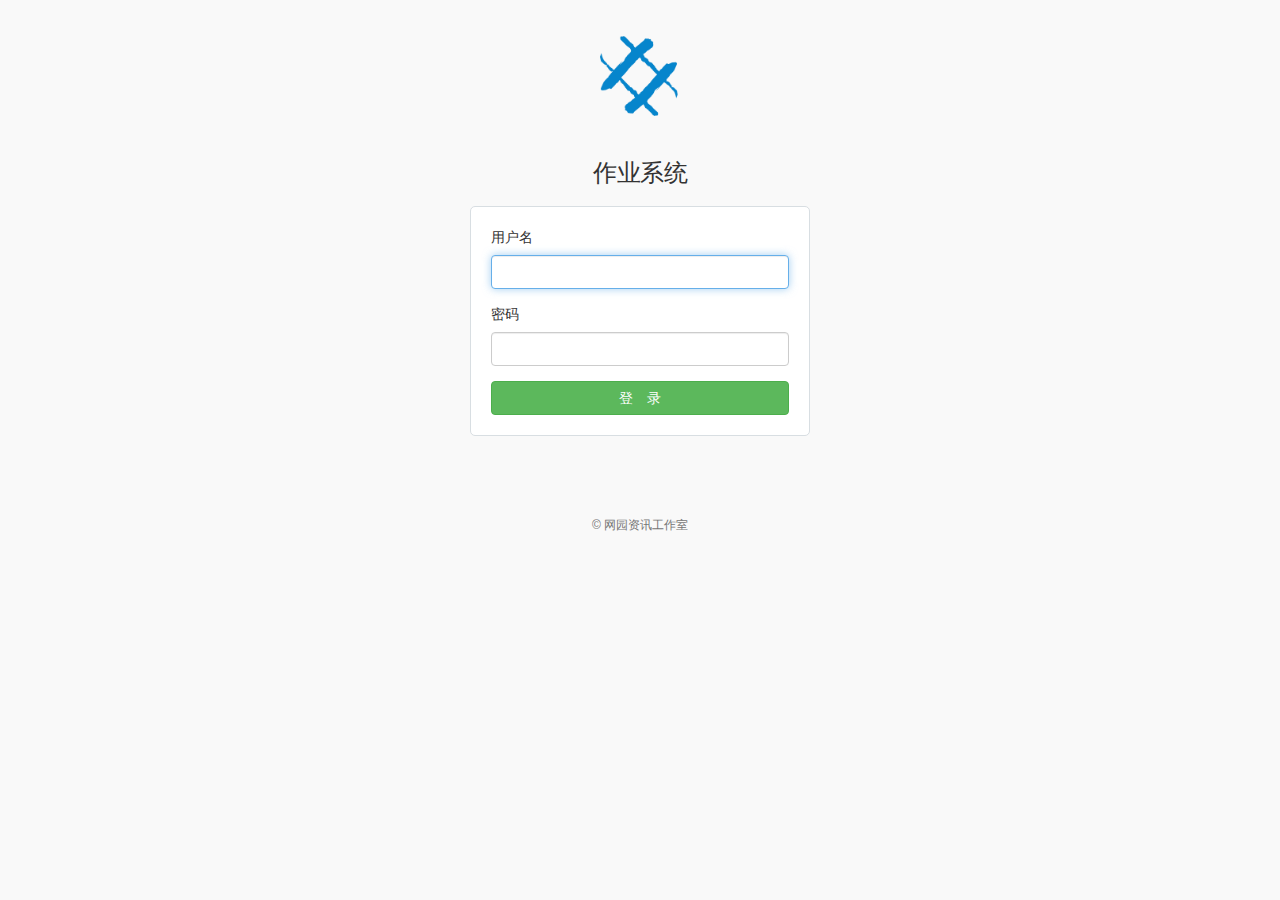
<file: front/index.html>
<!DOCTYPE html>
<html>
<head>
	<meta charset="utf-8">
    <meta http-equiv="X-UA-Compatible" content="IE=edge">
    <meta name="viewport" content="width=device-width, initial-scale=1">
	<title>登录 · 作业系统</title>
	<link rel="stylesheet" type="text/css" href="css/bootstrap.min.css">
	<link rel="stylesheet" type="text/css" href="css/font-awesome.min.css">
	<link rel="stylesheet" type="text/css" href="css/sweetalert.css">
	<link rel="stylesheet" type="text/css" href="css/common.css">
	<link rel="stylesheet" type="text/css" href="css/index.css">
	<script type="text/javascript" src="js/jquery-3.1.1.min.js"></script>
	<script type="text/javascript" src="js/js.cookie-2.1.3.min.js"></script>
	<script type="text/javascript" src="js/bootstrap.min.js"></script>
	<script type="text/javascript" src="js/sweetalert.min.js"></script>
    <script type="text/javascript" src="js/common.js"></script>
	<script type="text/javascript" src="js/index.js"></script>
</head>
<body>
	<header>
		<div class="container-fluid header-logo">
			<a href="https://wangyuan.info/" target="_blank"><img src="images/wy_logo.png"></a>
		</div>
	</header>

	<div class="main container">
		<div class="auth-form">
			<form id="form-login" role="form">
				<div class="auth-form-header">
					<h1>作业系统</h1>
				</div>

				<div class="auth-form-body">
					<div class="form-group">
					    <label for="username">用户名</label>
					    <input type="text" class="form-control" name="username" id="login-username" autofocus="autofocus" tabindex="1" required="required" maxlength="15" />
					</div>
					<div class="form-group">
					    <label for="password">密码</label>
					    <input type="password" class="form-control" name="password" id="login-password" tabindex="2" required="required" maxlength="30" />
					</div>
					<button type="submit" id="btn-login" tabindex="3" class="btn btn-success btn-block" data-loading-text="登录中..." autocomplete="off">登　录</button>
				</div>
			</form>
			<!-- <p class="signup-callout">没有账户？<a href="signup.html" target="_self">注册</a></p> -->
		</div>
	</div>

	<footer>
		<!-- <ul class="site-footer-links">
			<li><a href="hh">使用条款</a></li>
			<li><a href="hh">隐私协议</a></li>
			<li><a href="hh">账户安全</a></li>
			<li><a href="hh">关于网园</a></li>
		</ul> -->
		<p class="site-footer-copyright">&copy; 网园资讯工作室</p>
	</footer>
</body>
</html>
</file>
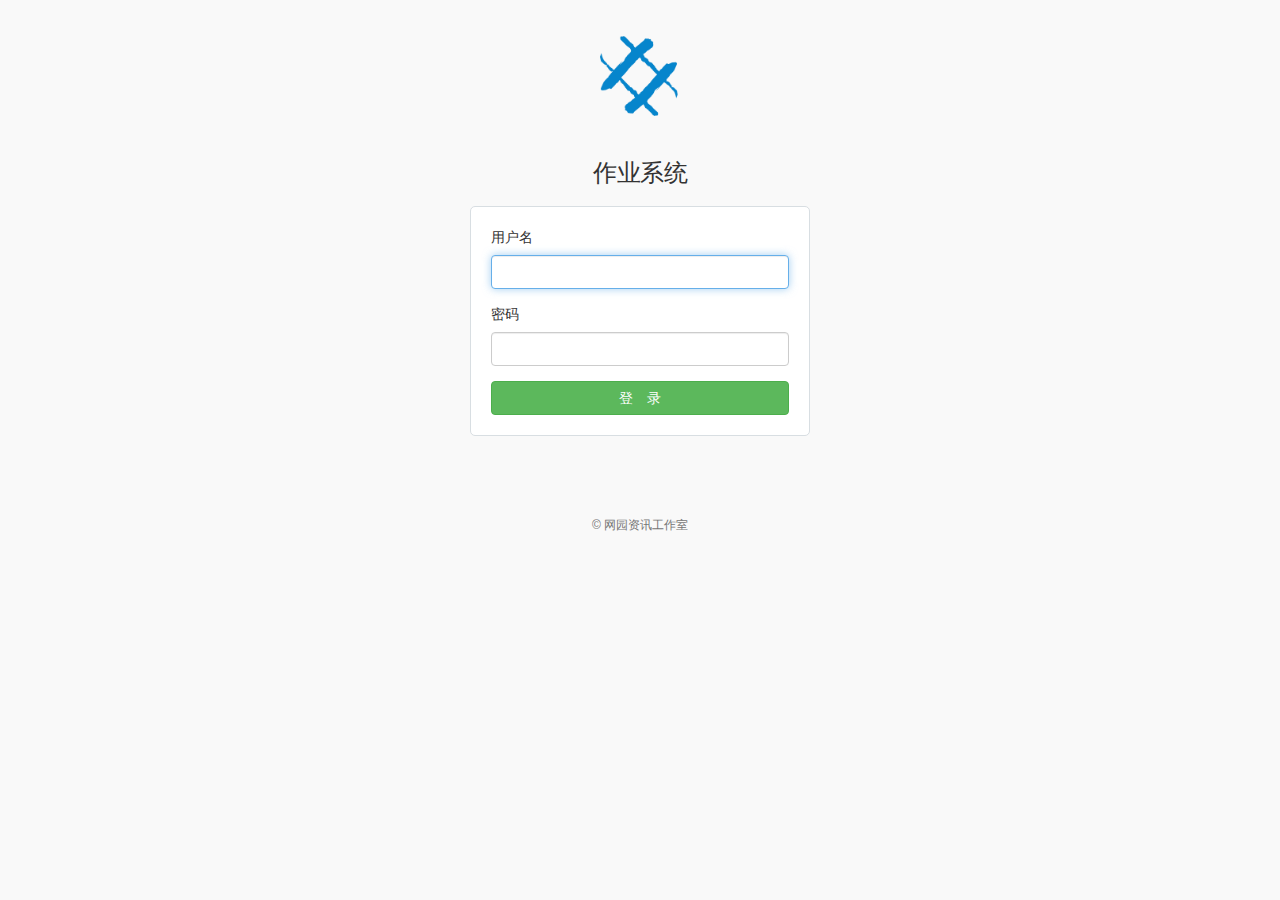
<file: front/upload.html>
<!DOCTYPE html>
<html>
<head>
	<meta charset="utf-8">
    <meta http-equiv="X-UA-Compatible" content="IE=edge">
    <meta name="viewport" content="width=device-width, initial-scale=1">
	<title>上传 · 作业系统</title>
	<link rel="stylesheet" type="text/css" href="css/bootstrap.min.css">
	<link rel="stylesheet" type="text/css" href="css/font-awesome.min.css">
	<link rel="stylesheet" type="text/css" href="css/sweetalert.css">
    <link rel="stylesheet" type="text/css" href="css/common.css">
    <link rel="stylesheet" type="text/css" href="css/upload.css">
	<script type="text/javascript" src="js/jquery-3.1.1.min.js"></script>
    <script type="text/javascript" src="js/js.cookie-2.1.3.min.js"></script>
	<script type="text/javascript" src="js/bootstrap.min.js"></script>
	<script type="text/javascript" src="js/sweetalert.min.js"></script>
    <script type="text/javascript" src="js/common.js"></script>
    <script type="text/javascript" src="js/upload.js"></script>
</head>
<body>
	<header>
		<nav class="navbar navbar-default navbar-static-top wy-navbar" role="navigation">
			<div class="container">
				<div class="navbar-header">
					<button type="button" class="navbar-toggle collapsed" data-toggle="collapse" data-target="#bs-example-navbar-collapse-1">
				        <span class="icon-bar"></span>
				        <span class="icon-bar"></span>
				        <span class="icon-bar"></span>
		     		</button>
		    		<a class="navbar-brand wy-brand" href="upload.html"><img src="images/wy_logo.png"><span>网园资讯工作室</span></a>
                </div>

                <div class="collapse navbar-collapse" id="bs-example-navbar-collapse-1">
                    <ul class="nav navbar-nav">
                        <li class="active"><a href="upload.html">上传作业</a></li>
                    </ul>
                    <ul class="nav navbar-nav navbar-right">
                        <li class="active"><a id="logined-username"></a></li>
                        <li class="dropdown">
                            <a href="#" class="dropdown-toggle" data-toggle="dropdown"><i class="fa fa-signal"></i> <span class="caret"></span></a>
                            <ul class="dropdown-menu" role="menu">
                                <li><a href="http://wangyuan.info/" target="_blank"><i class="fa fa-bookmark"></i> 网园官网</a></li>
                                <li class="divider"></li>
                                <li><a id="btn-logout"><i class="fa fa-sign-out"></i> 登出</a></li>
                            </ul>
                        </li>
                    </ul>
                </div>
			</div>
		</nav>
	</header>

    <div class="main container">
        <div class="upload-form">
            <div class="upload-form-body">
                <div class="progress" id="upload-hws-progress" style="display: none;">
                    <div class="progress-bar progress-bar-success progress-bar-striped active" role="progressbar" aria-valuenow="100" aria-valuemin="0" aria-valuemax="100" style="width: 100%">
                        <span>0%</span>
                    </div>
                </div>
                <input type="file" name="file_hws" id="input_file_hws" style="display: none;">
                <button type="button" id="btn-file-hws" tabindex="1" class="btn btn-info btn-lg" data-loading-text="准备中..." autocomplete="off"><i class="fa fa-cloud-upload"></i> 上传作业</button>
                <p class="upload-note">（文件大小限制20M以内，且仅允许上传zip, rar, 7z格式的作业文件）</p>
            </div>
        </div>
    </div>

    <footer>
        <p class="site-footer-copyright">&copy; 网园资讯工作室</p>
    </footer>
</body>
</html>
</file>
<file: front/css/sweetalert.css>
body.stop-scrolling {
  height: 100%;
  overflow: hidden; }

.sweet-overlay {
  background-color: black;
  /* IE8 */
  -ms-filter: "progid:DXImageTransform.Microsoft.Alpha(Opacity=40)";
  /* IE8 */
  background-color: rgba(0, 0, 0, 0.4);
  position: fixed;
  left: 0;
  right: 0;
  top: 0;
  bottom: 0;
  display: none;
  z-index: 10000; }

.sweet-alert {
  background-color: white;
  font-family: 'Open Sans', 'Helvetica Neue', Helvetica, Arial, sans-serif;
  width: 478px;
  padding: 17px;
  border-radius: 5px;
  text-align: center;
  position: fixed;
  left: 50%;
  top: 50%;
  margin-left: -256px;
  margin-top: -200px;
  overflow: hidden;
  display: none;
  z-index: 99999; }
  @media all and (max-width: 540px) {
    .sweet-alert {
      width: auto;
      margin-left: 0;
      margin-right: 0;
      left: 15px;
      right: 15px; } }
  .sweet-alert h2 {
    color: #575757;
    font-size: 30px;
    text-align: center;
    font-weight: 600;
    text-transform: none;
    position: relative;
    margin: 25px 0;
    padding: 0;
    line-height: 40px;
    display: block; }
  .sweet-alert p {
    color: #797979;
    font-size: 16px;
    text-align: center;
    font-weight: 300;
    position: relative;
    text-align: inherit;
    float: none;
    margin: 0;
    padding: 0;
    line-height: normal; }
  .sweet-alert fieldset {
    border: none;
    position: relative; }
  .sweet-alert .sa-error-container {
    background-color: #f1f1f1;
    margin-left: -17px;
    margin-right: -17px;
    overflow: hidden;
    padding: 0 10px;
    max-height: 0;
    webkit-transition: padding 0.15s, max-height 0.15s;
    transition: padding 0.15s, max-height 0.15s; }
    .sweet-alert .sa-error-container.show {
      padding: 10px 0;
      max-height: 100px;
      webkit-transition: padding 0.2s, max-height 0.2s;
      transition: padding 0.25s, max-height 0.25s; }
    .sweet-alert .sa-error-container .icon {
      display: inline-block;
      width: 24px;
      height: 24px;
      border-radius: 50%;
      background-color: #ea7d7d;
      color: white;
      line-height: 24px;
      text-align: center;
      margin-right: 3px; }
    .sweet-alert .sa-error-container p {
      display: inline-block; }
  .sweet-alert .sa-input-error {
    position: absolute;
    top: 29px;
    right: 26px;
    width: 20px;
    height: 20px;
    opacity: 0;
    -webkit-transform: scale(0.5);
    transform: scale(0.5);
    -webkit-transform-origin: 50% 50%;
    transform-origin: 50% 50%;
    -webkit-transition: all 0.1s;
    transition: all 0.1s; }
    .sweet-alert .sa-input-error::before, .sweet-alert .sa-input-error::after {
      content: "";
      width: 20px;
      height: 6px;
      background-color: #f06e57;
      border-radius: 3px;
      position: absolute;
      top: 50%;
      margin-top: -4px;
      left: 50%;
      margin-left: -9px; }
    .sweet-alert .sa-input-error::before {
      -webkit-transform: rotate(-45deg);
      transform: rotate(-45deg); }
    .sweet-alert .sa-input-error::after {
      -webkit-transform: rotate(45deg);
      transform: rotate(45deg); }
    .sweet-alert .sa-input-error.show {
      opacity: 1;
      -webkit-transform: scale(1);
      transform: scale(1); }
  .sweet-alert input {
    width: 100%;
    box-sizing: border-box;
    border-radius: 3px;
    border: 1px solid #d7d7d7;
    height: 43px;
    margin-top: 10px;
    margin-bottom: 17px;
    font-size: 18px;
    box-shadow: inset 0px 1px 1px rgba(0, 0, 0, 0.06);
    padding: 0 12px;
    display: none;
    -webkit-transition: all 0.3s;
    transition: all 0.3s; }
    .sweet-alert input:focus {
      outline: none;
      box-shadow: 0px 0px 3px #c4e6f5;
      border: 1px solid #b4dbed; }
      .sweet-alert input:focus::-moz-placeholder {
        transition: opacity 0.3s 0.03s ease;
        opacity: 0.5; }
      .sweet-alert input:focus:-ms-input-placeholder {
        transition: opacity 0.3s 0.03s ease;
        opacity: 0.5; }
      .sweet-alert input:focus::-webkit-input-placeholder {
        transition: opacity 0.3s 0.03s ease;
        opacity: 0.5; }
    .sweet-alert input::-moz-placeholder {
      color: #bdbdbd; }
    .sweet-alert input:-ms-input-placeholder {
      color: #bdbdbd; }
    .sweet-alert input::-webkit-input-placeholder {
      color: #bdbdbd; }
  .sweet-alert.show-input input {
    display: block; }
  .sweet-alert .sa-confirm-button-container {
    display: inline-block;
    position: relative; }
  .sweet-alert .la-ball-fall {
    position: absolute;
    left: 50%;
    top: 50%;
    margin-left: -27px;
    margin-top: 4px;
    opacity: 0;
    visibility: hidden; }
  .sweet-alert button {
    background-color: #8CD4F5;
    color: white;
    border: none;
    box-shadow: none;
    font-size: 17px;
    font-weight: 500;
    -webkit-border-radius: 4px;
    border-radius: 5px;
    padding: 10px 32px;
    margin: 26px 5px 0 5px;
    cursor: pointer; }
    .sweet-alert button:focus {
      outline: none;
      box-shadow: 0 0 2px rgba(128, 179, 235, 0.5), inset 0 0 0 1px rgba(0, 0, 0, 0.05); }
    .sweet-alert button:hover {
      background-color: #7ecff4; }
    .sweet-alert button:active {
      background-color: #5dc2f1; }
    .sweet-alert button.cancel {
      background-color: #C1C1C1; }
      .sweet-alert button.cancel:hover {
        background-color: #b9b9b9; }
      .sweet-alert button.cancel:active {
        background-color: #a8a8a8; }
      .sweet-alert button.cancel:focus {
        box-shadow: rgba(197, 205, 211, 0.8) 0px 0px 2px, rgba(0, 0, 0, 0.0470588) 0px 0px 0px 1px inset !important; }
    .sweet-alert button[disabled] {
      opacity: .6;
      cursor: default; }
    .sweet-alert button.confirm[disabled] {
      color: transparent; }
      .sweet-alert button.confirm[disabled] ~ .la-ball-fall {
        opacity: 1;
        visibility: visible;
        transition-delay: 0s; }
    .sweet-alert button::-moz-focus-inner {
      border: 0; }
  .sweet-alert[data-has-cancel-button=false] button {
    box-shadow: none !important; }
  .sweet-alert[data-has-confirm-button=false][data-has-cancel-button=false] {
    padding-bottom: 40px; }
  .sweet-alert .sa-icon {
    width: 80px;
    height: 80px;
    border: 4px solid gray;
    -webkit-border-radius: 40px;
    border-radius: 40px;
    border-radius: 50%;
    margin: 20px auto;
    padding: 0;
    position: relative;
    box-sizing: content-box; }
    .sweet-alert .sa-icon.sa-error {
      border-color: #F27474; }
      .sweet-alert .sa-icon.sa-error .sa-x-mark {
        position: relative;
        display: block; }
      .sweet-alert .sa-icon.sa-error .sa-line {
        position: absolute;
        height: 5px;
        width: 47px;
        background-color: #F27474;
        display: block;
        top: 37px;
        border-radius: 2px; }
        .sweet-alert .sa-icon.sa-error .sa-line.sa-left {
          -webkit-transform: rotate(45deg);
          transform: rotate(45deg);
          left: 17px; }
        .sweet-alert .sa-icon.sa-error .sa-line.sa-right {
          -webkit-transform: rotate(-45deg);
          transform: rotate(-45deg);
          right: 16px; }
    .sweet-alert .sa-icon.sa-warning {
      border-color: #F8BB86; }
      .sweet-alert .sa-icon.sa-warning .sa-body {
        position: absolute;
        width: 5px;
        height: 47px;
        left: 50%;
        top: 10px;
        -webkit-border-radius: 2px;
        border-radius: 2px;
        margin-left: -2px;
        background-color: #F8BB86; }
      .sweet-alert .sa-icon.sa-warning .sa-dot {
        position: absolute;
        width: 7px;
        height: 7px;
        -webkit-border-radius: 50%;
        border-radius: 50%;
        margin-left: -3px;
        left: 50%;
        bottom: 10px;
        background-color: #F8BB86; }
    .sweet-alert .sa-icon.sa-info {
      border-color: #C9DAE1; }
      .sweet-alert .sa-icon.sa-info::before {
        content: "";
        position: absolute;
        width: 5px;
        height: 29px;
        left: 50%;
        bottom: 17px;
        border-radius: 2px;
        margin-left: -2px;
        background-color: #C9DAE1; }
      .sweet-alert .sa-icon.sa-info::after {
        content: "";
        position: absolute;
        width: 7px;
        height: 7px;
        border-radius: 50%;
        margin-left: -3px;
        top: 19px;
        background-color: #C9DAE1; }
    .sweet-alert .sa-icon.sa-success {
      border-color: #A5DC86; }
      .sweet-alert .sa-icon.sa-success::before, .sweet-alert .sa-icon.sa-success::after {
        content: '';
        -webkit-border-radius: 40px;
        border-radius: 40px;
        border-radius: 50%;
        position: absolute;
        width: 60px;
        height: 120px;
        background: white;
        -webkit-transform: rotate(45deg);
        transform: rotate(45deg); }
      .sweet-alert .sa-icon.sa-success::before {
        -webkit-border-radius: 120px 0 0 120px;
        border-radius: 120px 0 0 120px;
        top: -7px;
        left: -33px;
        -webkit-transform: rotate(-45deg);
        transform: rotate(-45deg);
        -webkit-transform-origin: 60px 60px;
        transform-origin: 60px 60px; }
      .sweet-alert .sa-icon.sa-success::after {
        -webkit-border-radius: 0 120px 120px 0;
        border-radius: 0 120px 120px 0;
        top: -11px;
        left: 30px;
        -webkit-transform: rotate(-45deg);
        transform: rotate(-45deg);
        -webkit-transform-origin: 0px 60px;
        transform-origin: 0px 60px; }
      .sweet-alert .sa-icon.sa-success .sa-placeholder {
        width: 80px;
        height: 80px;
        border: 4px solid rgba(165, 220, 134, 0.2);
        -webkit-border-radius: 40px;
        border-radius: 40px;
        border-radius: 50%;
        box-sizing: content-box;
        position: absolute;
        left: -4px;
        top: -4px;
        z-index: 2; }
      .sweet-alert .sa-icon.sa-success .sa-fix {
        width: 5px;
        height: 90px;
        background-color: white;
        position: absolute;
        left: 28px;
        top: 8px;
        z-index: 1;
        -webkit-transform: rotate(-45deg);
        transform: rotate(-45deg); }
      .sweet-alert .sa-icon.sa-success .sa-line {
        height: 5px;
        background-color: #A5DC86;
        display: block;
        border-radius: 2px;
        position: absolute;
        z-index: 2; }
        .sweet-alert .sa-icon.sa-success .sa-line.sa-tip {
          width: 25px;
          left: 14px;
          top: 46px;
          -webkit-transform: rotate(45deg);
          transform: rotate(45deg); }
        .sweet-alert .sa-icon.sa-success .sa-line.sa-long {
          width: 47px;
          right: 8px;
          top: 38px;
          -webkit-transform: rotate(-45deg);
          transform: rotate(-45deg); }
    .sweet-alert .sa-icon.sa-custom {
      background-size: contain;
      border-radius: 0;
      border: none;
      background-position: center center;
      background-repeat: no-repeat; }

/*
 * Animations
 */
@-webkit-keyframes showSweetAlert {
  0% {
    transform: scale(0.7);
    -webkit-transform: scale(0.7); }
  45% {
    transform: scale(1.05);
    -webkit-transform: scale(1.05); }
  80% {
    transform: scale(0.95);
    -webkit-transform: scale(0.95); }
  100% {
    transform: scale(1);
    -webkit-transform: scale(1); } }

@keyframes showSweetAlert {
  0% {
    transform: scale(0.7);
    -webkit-transform: scale(0.7); }
  45% {
    transform: scale(1.05);
    -webkit-transform: scale(1.05); }
  80% {
    transform: scale(0.95);
    -webkit-transform: scale(0.95); }
  100% {
    transform: scale(1);
    -webkit-transform: scale(1); } }

@-webkit-keyframes hideSweetAlert {
  0% {
    transform: scale(1);
    -webkit-transform: scale(1); }
  100% {
    transform: scale(0.5);
    -webkit-transform: scale(0.5); } }

@keyframes hideSweetAlert {
  0% {
    transform: scale(1);
    -webkit-transform: scale(1); }
  100% {
    transform: scale(0.5);
    -webkit-transform: scale(0.5); } }

@-webkit-keyframes slideFromTop {
  0% {
    top: 0%; }
  100% {
    top: 50%; } }

@keyframes slideFromTop {
  0% {
    top: 0%; }
  100% {
    top: 50%; } }

@-webkit-keyframes slideToTop {
  0% {
    top: 50%; }
  100% {
    top: 0%; } }

@keyframes slideToTop {
  0% {
    top: 50%; }
  100% {
    top: 0%; } }

@-webkit-keyframes slideFromBottom {
  0% {
    top: 70%; }
  100% {
    top: 50%; } }

@keyframes slideFromBottom {
  0% {
    top: 70%; }
  100% {
    top: 50%; } }

@-webkit-keyframes slideToBottom {
  0% {
    top: 50%; }
  100% {
    top: 70%; } }

@keyframes slideToBottom {
  0% {
    top: 50%; }
  100% {
    top: 70%; } }

.showSweetAlert[data-animation=pop] {
  -webkit-animation: showSweetAlert 0.3s;
  animation: showSweetAlert 0.3s; }

.showSweetAlert[data-animation=none] {
  -webkit-animation: none;
  animation: none; }

.showSweetAlert[data-animation=slide-from-top] {
  -webkit-animation: slideFromTop 0.3s;
  animation: slideFromTop 0.3s; }

.showSweetAlert[data-animation=slide-from-bottom] {
  -webkit-animation: slideFromBottom 0.3s;
  animation: slideFromBottom 0.3s; }

.hideSweetAlert[data-animation=pop] {
  -webkit-animation: hideSweetAlert 0.2s;
  animation: hideSweetAlert 0.2s; }

.hideSweetAlert[data-animation=none] {
  -webkit-animation: none;
  animation: none; }

.hideSweetAlert[data-animation=slide-from-top] {
  -webkit-animation: slideToTop 0.4s;
  animation: slideToTop 0.4s; }

.hideSweetAlert[data-animation=slide-from-bottom] {
  -webkit-animation: slideToBottom 0.3s;
  animation: slideToBottom 0.3s; }

@-webkit-keyframes animateSuccessTip {
  0% {
    width: 0;
    left: 1px;
    top: 19px; }
  54% {
    width: 0;
    left: 1px;
    top: 19px; }
  70% {
    width: 50px;
    left: -8px;
    top: 37px; }
  84% {
    width: 17px;
    left: 21px;
    top: 48px; }
  100% {
    width: 25px;
    left: 14px;
    top: 45px; } }

@keyframes animateSuccessTip {
  0% {
    width: 0;
    left: 1px;
    top: 19px; }
  54% {
    width: 0;
    left: 1px;
    top: 19px; }
  70% {
    width: 50px;
    left: -8px;
    top: 37px; }
  84% {
    width: 17px;
    left: 21px;
    top: 48px; }
  100% {
    width: 25px;
    left: 14px;
    top: 45px; } }

@-webkit-keyframes animateSuccessLong {
  0% {
    width: 0;
    right: 46px;
    top: 54px; }
  65% {
    width: 0;
    right: 46px;
    top: 54px; }
  84% {
    width: 55px;
    right: 0px;
    top: 35px; }
  100% {
    width: 47px;
    right: 8px;
    top: 38px; } }

@keyframes animateSuccessLong {
  0% {
    width: 0;
    right: 46px;
    top: 54px; }
  65% {
    width: 0;
    right: 46px;
    top: 54px; }
  84% {
    width: 55px;
    right: 0px;
    top: 35px; }
  100% {
    width: 47px;
    right: 8px;
    top: 38px; } }

@-webkit-keyframes rotatePlaceholder {
  0% {
    transform: rotate(-45deg);
    -webkit-transform: rotate(-45deg); }
  5% {
    transform: rotate(-45deg);
    -webkit-transform: rotate(-45deg); }
  12% {
    transform: rotate(-405deg);
    -webkit-transform: rotate(-405deg); }
  100% {
    transform: rotate(-405deg);
    -webkit-transform: rotate(-405deg); } }

@keyframes rotatePlaceholder {
  0% {
    transform: rotate(-45deg);
    -webkit-transform: rotate(-45deg); }
  5% {
    transform: rotate(-45deg);
    -webkit-transform: rotate(-45deg); }
  12% {
    transform: rotate(-405deg);
    -webkit-transform: rotate(-405deg); }
  100% {
    transform: rotate(-405deg);
    -webkit-transform: rotate(-405deg); } }

.animateSuccessTip {
  -webkit-animation: animateSuccessTip 0.75s;
  animation: animateSuccessTip 0.75s; }

.animateSuccessLong {
  -webkit-animation: animateSuccessLong 0.75s;
  animation: animateSuccessLong 0.75s; }

.sa-icon.sa-success.animate::after {
  -webkit-animation: rotatePlaceholder 4.25s ease-in;
  animation: rotatePlaceholder 4.25s ease-in; }

@-webkit-keyframes animateErrorIcon {
  0% {
    transform: rotateX(100deg);
    -webkit-transform: rotateX(100deg);
    opacity: 0; }
  100% {
    transform: rotateX(0deg);
    -webkit-transform: rotateX(0deg);
    opacity: 1; } }

@keyframes animateErrorIcon {
  0% {
    transform: rotateX(100deg);
    -webkit-transform: rotateX(100deg);
    opacity: 0; }
  100% {
    transform: rotateX(0deg);
    -webkit-transform: rotateX(0deg);
    opacity: 1; } }

.animateErrorIcon {
  -webkit-animation: animateErrorIcon 0.5s;
  animation: animateErrorIcon 0.5s; }

@-webkit-keyframes animateXMark {
  0% {
    transform: scale(0.4);
    -webkit-transform: scale(0.4);
    margin-top: 26px;
    opacity: 0; }
  50% {
    transform: scale(0.4);
    -webkit-transform: scale(0.4);
    margin-top: 26px;
    opacity: 0; }
  80% {
    transform: scale(1.15);
    -webkit-transform: scale(1.15);
    margin-top: -6px; }
  100% {
    transform: scale(1);
    -webkit-transform: scale(1);
    margin-top: 0;
    opacity: 1; } }

@keyframes animateXMark {
  0% {
    transform: scale(0.4);
    -webkit-transform: scale(0.4);
    margin-top: 26px;
    opacity: 0; }
  50% {
    transform: scale(0.4);
    -webkit-transform: scale(0.4);
    margin-top: 26px;
    opacity: 0; }
  80% {
    transform: scale(1.15);
    -webkit-transform: scale(1.15);
    margin-top: -6px; }
  100% {
    transform: scale(1);
    -webkit-transform: scale(1);
    margin-top: 0;
    opacity: 1; } }

.animateXMark {
  -webkit-animation: animateXMark 0.5s;
  animation: animateXMark 0.5s; }

@-webkit-keyframes pulseWarning {
  0% {
    border-color: #F8D486; }
  100% {
    border-color: #F8BB86; } }

@keyframes pulseWarning {
  0% {
    border-color: #F8D486; }
  100% {
    border-color: #F8BB86; } }

.pulseWarning {
  -webkit-animation: pulseWarning 0.75s infinite alternate;
  animation: pulseWarning 0.75s infinite alternate; }

@-webkit-keyframes pulseWarningIns {
  0% {
    background-color: #F8D486; }
  100% {
    background-color: #F8BB86; } }

@keyframes pulseWarningIns {
  0% {
    background-color: #F8D486; }
  100% {
    background-color: #F8BB86; } }

.pulseWarningIns {
  -webkit-animation: pulseWarningIns 0.75s infinite alternate;
  animation: pulseWarningIns 0.75s infinite alternate; }

@-webkit-keyframes rotate-loading {
  0% {
    transform: rotate(0deg); }
  100% {
    transform: rotate(360deg); } }

@keyframes rotate-loading {
  0% {
    transform: rotate(0deg); }
  100% {
    transform: rotate(360deg); } }

/* Internet Explorer 9 has some special quirks that are fixed here */
/* The icons are not animated. */
/* This file is automatically merged into sweet-alert.min.js through Gulp */
/* Error icon */
.sweet-alert .sa-icon.sa-error .sa-line.sa-left {
  -ms-transform: rotate(45deg) \9; }

.sweet-alert .sa-icon.sa-error .sa-line.sa-right {
  -ms-transform: rotate(-45deg) \9; }

/* Success icon */
.sweet-alert .sa-icon.sa-success {
  border-color: transparent\9; }

.sweet-alert .sa-icon.sa-success .sa-line.sa-tip {
  -ms-transform: rotate(45deg) \9; }

.sweet-alert .sa-icon.sa-success .sa-line.sa-long {
  -ms-transform: rotate(-45deg) \9; }

/*!
 * Load Awesome v1.1.0 (http://github.danielcardoso.net/load-awesome/)
 * Copyright 2015 Daniel Cardoso <@DanielCardoso>
 * Licensed under MIT
 */
.la-ball-fall,
.la-ball-fall > div {
  position: relative;
  -webkit-box-sizing: border-box;
  -moz-box-sizing: border-box;
  box-sizing: border-box; }

.la-ball-fall {
  display: block;
  font-size: 0;
  color: #fff; }

.la-ball-fall.la-dark {
  color: #333; }

.la-ball-fall > div {
  display: inline-block;
  float: none;
  background-color: currentColor;
  border: 0 solid currentColor; }

.la-ball-fall {
  width: 54px;
  height: 18px; }

.la-ball-fall > div {
  width: 10px;
  height: 10px;
  margin: 4px;
  border-radius: 100%;
  opacity: 0;
  -webkit-animation: ball-fall 1s ease-in-out infinite;
  -moz-animation: ball-fall 1s ease-in-out infinite;
  -o-animation: ball-fall 1s ease-in-out infinite;
  animation: ball-fall 1s ease-in-out infinite; }

.la-ball-fall > div:nth-child(1) {
  -webkit-animation-delay: -200ms;
  -moz-animation-delay: -200ms;
  -o-animation-delay: -200ms;
  animation-delay: -200ms; }

.la-ball-fall > div:nth-child(2) {
  -webkit-animation-delay: -100ms;
  -moz-animation-delay: -100ms;
  -o-animation-delay: -100ms;
  animation-delay: -100ms; }

.la-ball-fall > div:nth-child(3) {
  -webkit-animation-delay: 0ms;
  -moz-animation-delay: 0ms;
  -o-animation-delay: 0ms;
  animation-delay: 0ms; }

.la-ball-fall.la-sm {
  width: 26px;
  height: 8px; }

.la-ball-fall.la-sm > div {
  width: 4px;
  height: 4px;
  margin: 2px; }

.la-ball-fall.la-2x {
  width: 108px;
  height: 36px; }

.la-ball-fall.la-2x > div {
  width: 20px;
  height: 20px;
  margin: 8px; }

.la-ball-fall.la-3x {
  width: 162px;
  height: 54px; }

.la-ball-fall.la-3x > div {
  width: 30px;
  height: 30px;
  margin: 12px; }

/*
 * Animation
 */
@-webkit-keyframes ball-fall {
  0% {
    opacity: 0;
    -webkit-transform: translateY(-145%);
    transform: translateY(-145%); }
  10% {
    opacity: .5; }
  20% {
    opacity: 1;
    -webkit-transform: translateY(0);
    transform: translateY(0); }
  80% {
    opacity: 1;
    -webkit-transform: translateY(0);
    transform: translateY(0); }
  90% {
    opacity: .5; }
  100% {
    opacity: 0;
    -webkit-transform: translateY(145%);
    transform: translateY(145%); } }

@-moz-keyframes ball-fall {
  0% {
    opacity: 0;
    -moz-transform: translateY(-145%);
    transform: translateY(-145%); }
  10% {
    opacity: .5; }
  20% {
    opacity: 1;
    -moz-transform: translateY(0);
    transform: translateY(0); }
  80% {
    opacity: 1;
    -moz-transform: translateY(0);
    transform: translateY(0); }
  90% {
    opacity: .5; }
  100% {
    opacity: 0;
    -moz-transform: translateY(145%);
    transform: translateY(145%); } }

@-o-keyframes ball-fall {
  0% {
    opacity: 0;
    -o-transform: translateY(-145%);
    transform: translateY(-145%); }
  10% {
    opacity: .5; }
  20% {
    opacity: 1;
    -o-transform: translateY(0);
    transform: translateY(0); }
  80% {
    opacity: 1;
    -o-transform: translateY(0);
    transform: translateY(0); }
  90% {
    opacity: .5; }
  100% {
    opacity: 0;
    -o-transform: translateY(145%);
    transform: translateY(145%); } }

@keyframes ball-fall {
  0% {
    opacity: 0;
    -webkit-transform: translateY(-145%);
    -moz-transform: translateY(-145%);
    -o-transform: translateY(-145%);
    transform: translateY(-145%); }
  10% {
    opacity: .5; }
  20% {
    opacity: 1;
    -webkit-transform: translateY(0);
    -moz-transform: translateY(0);
    -o-transform: translateY(0);
    transform: translateY(0); }
  80% {
    opacity: 1;
    -webkit-transform: translateY(0);
    -moz-transform: translateY(0);
    -o-transform: translateY(0);
    transform: translateY(0); }
  90% {
    opacity: .5; }
  100% {
    opacity: 0;
    -webkit-transform: translateY(145%);
    -moz-transform: translateY(145%);
    -o-transform: translateY(145%);
    transform: translateY(145%); } }
</file>
<file: front/css/common.css>
/* common */
a, button, input[type="button"], span, i, li {
	-webkit-transition: all 0.2s ease;
	-moz-transition: all 0.2s ease;
	-o-transition: all 0.2s ease;
	-ms-transition: all 0.2s ease;
	transition: all 0.2s ease;
}
.btn:focus,
.btn:active:focus,
.btn.active:focus,
.btn.focus,
.btn:active.focus,
.btn.active.focus {
    outline: none;          
}
body {
	margin: 0;
    font-size: 14px;
}
body, .common-alert {
    font-family: -apple-system, BlinkMacSystemFont, "Segoe UI", Helvetica, Arial, "PingFang SC", "Microsoft YaHei", sans-serif, "Apple Color Emoji", "Segoe UI Emoji", "Segoe UI Symbol";
}
.common-alert {
    background-color: #000;
    background:rgba(0, 0, 0, 0.9);
    filter: Alpha(opacity=90);
}
.common-alert h2, .common-alert p {
    color: #fff;
}
.common-alert .sa-icon.sa-success .sa-fix,
.common-alert .sa-icon.sa-success::before,
.common-alert .sa-icon.sa-success::after {
    background-color: transparent;
}
</file>
<file: front/css/index.css>
/* index */
body {
	background-color: #f9f9f9;
    line-height: 1.5;
    color: #333;
}
header .header-logo {
	padding-top: 36px;
	padding-bottom: 24px;
	text-align: center;
}
header .header-logo img{
    width: 80px;
    height: 80px;
}
.auth-form {
	width: 340px;
	margin: 0 auto;
}
.auth-form-header {
	text-align: center;
	margin-bottom: 20px;
}
.auth-form-header h1 {
	font-size: 24px;
    font-weight: 500;
    letter-spacing: -0.5px;
}
.auth-form-body {
	margin-top: 20px;
    border-radius: 5px;
    padding: 20px;
    font-size: 14px;
    background-color: #fff;
    border: 1px solid #d8dee2;
}
.auth-form label {
	display: block;
    margin-bottom: 7px;
    font-weight: normal;
}
.signup-callout {
	padding: 15px 20px;
    text-align: center;
    border: 1px solid #d8dee2;
    border-radius: 5px;
    margin-top: 12px;
}
footer {
	position: relative;
    padding-top: 40px;
    padding-bottom: 40px;
    margin-top: 40px;
    font-size: 12px;
    line-height: 1.5;
    color: #767676;
}
footer .site-footer-links {
	text-align: center;
    list-style: none;
    padding: 0;
}
footer .site-footer-links li + li {
    margin-left: 10px;
}
footer .site-footer-links li {
    display: inline-block;
    line-height: 16px;
}
footer .site-footer-links a {
    color: #9b9b9b;
    text-decoration: none;
}
footer .site-footer-links a:hover {
	color: #0685CC;
}

footer .site-footer-copyright {
	text-align: center;
}
</file>
<file: front/css/upload.css>
/* upload */
body {
    line-height: 1.5;
}
.navbar-header .wy-brand {
	padding-top: 14px;
}
.navbar-header .wy-brand img {
	display: inline-block;
	width: 25px;
	height: 25px;
}
.navbar-header .wy-brand span {
	margin-left: 10px;
	font-size: 16px;
}
.navbar-header .wy-brand:hover,
.wy-navbar .navbar-nav > li > a:hover,
.wy-navbar .navbar-nav > .active > a,
.wy-navbar .navbar-nav > .active > a:focus,
.wy-navbar .navbar-nav > .active > a:hover {
	color: #0685CC;
}
.wy-navbar .navbar-nav > li > a:hover,
.wy-navbar .navbar-nav > .active > a,
.wy-navbar .navbar-nav > .active > a:focus,
.wy-navbar .navbar-nav > .active > a:hover {
	background: none;
}
.wy-navbar .navbar-nav > li > a{
	border-bottom: 2px solid transparent;
}
.wy-navbar .navbar-nav > .active a,
.wy-navbar .navbar-nav > li > a:focus,
.wy-navbar .navbar-nav > li > a:hover,
.wy-navbar .navbar-nav .dropdown.open > a{
	border-bottom-color: #0685CC;
}
.upload-form {
	margin-top: 20px;
    border-radius: 5px;
    padding: 20px;
    background-color: #fff;
    border: 2px dashed #d8dee2;
}
.upload-form-body {
	text-align: center;
	padding: 150px 0;
}
.upload-form-body .upload-note {
	margin-top: 10px;
	color: #999;
}
#upload-hws-progress {
	margin: 50px auto;
	width: 80%;
}
#btn-file-hws {
	width: 200px;
	height: 50px;
	-webkit-border-radius: 30px;
	-moz-border-radius: 30px;
	border-radius: 30px;
	-webkit-box-shadow: 1px 1px 1px rgba(0,0,0, .29), inset 1px 1px 1px rgba(255,255,255, .44);
	-moz-box-shadow: 1px 1px 1px rgba(0,0,0, .29), inset 1px 1px 1px rgba(255,255,255, .44);
	box-shadow: 1px 1px 1px rgba(0,0,0, .29), inset 1px 1px 1px rgba(255,255,255, .44);
}
footer {
	position: relative;
    padding-top: 40px;
    padding-bottom: 40px;
    font-size: 12px;
    line-height: 1.5;
    color: #767676;
}
footer .site-footer-copyright {
	text-align: center;
}
</file>
